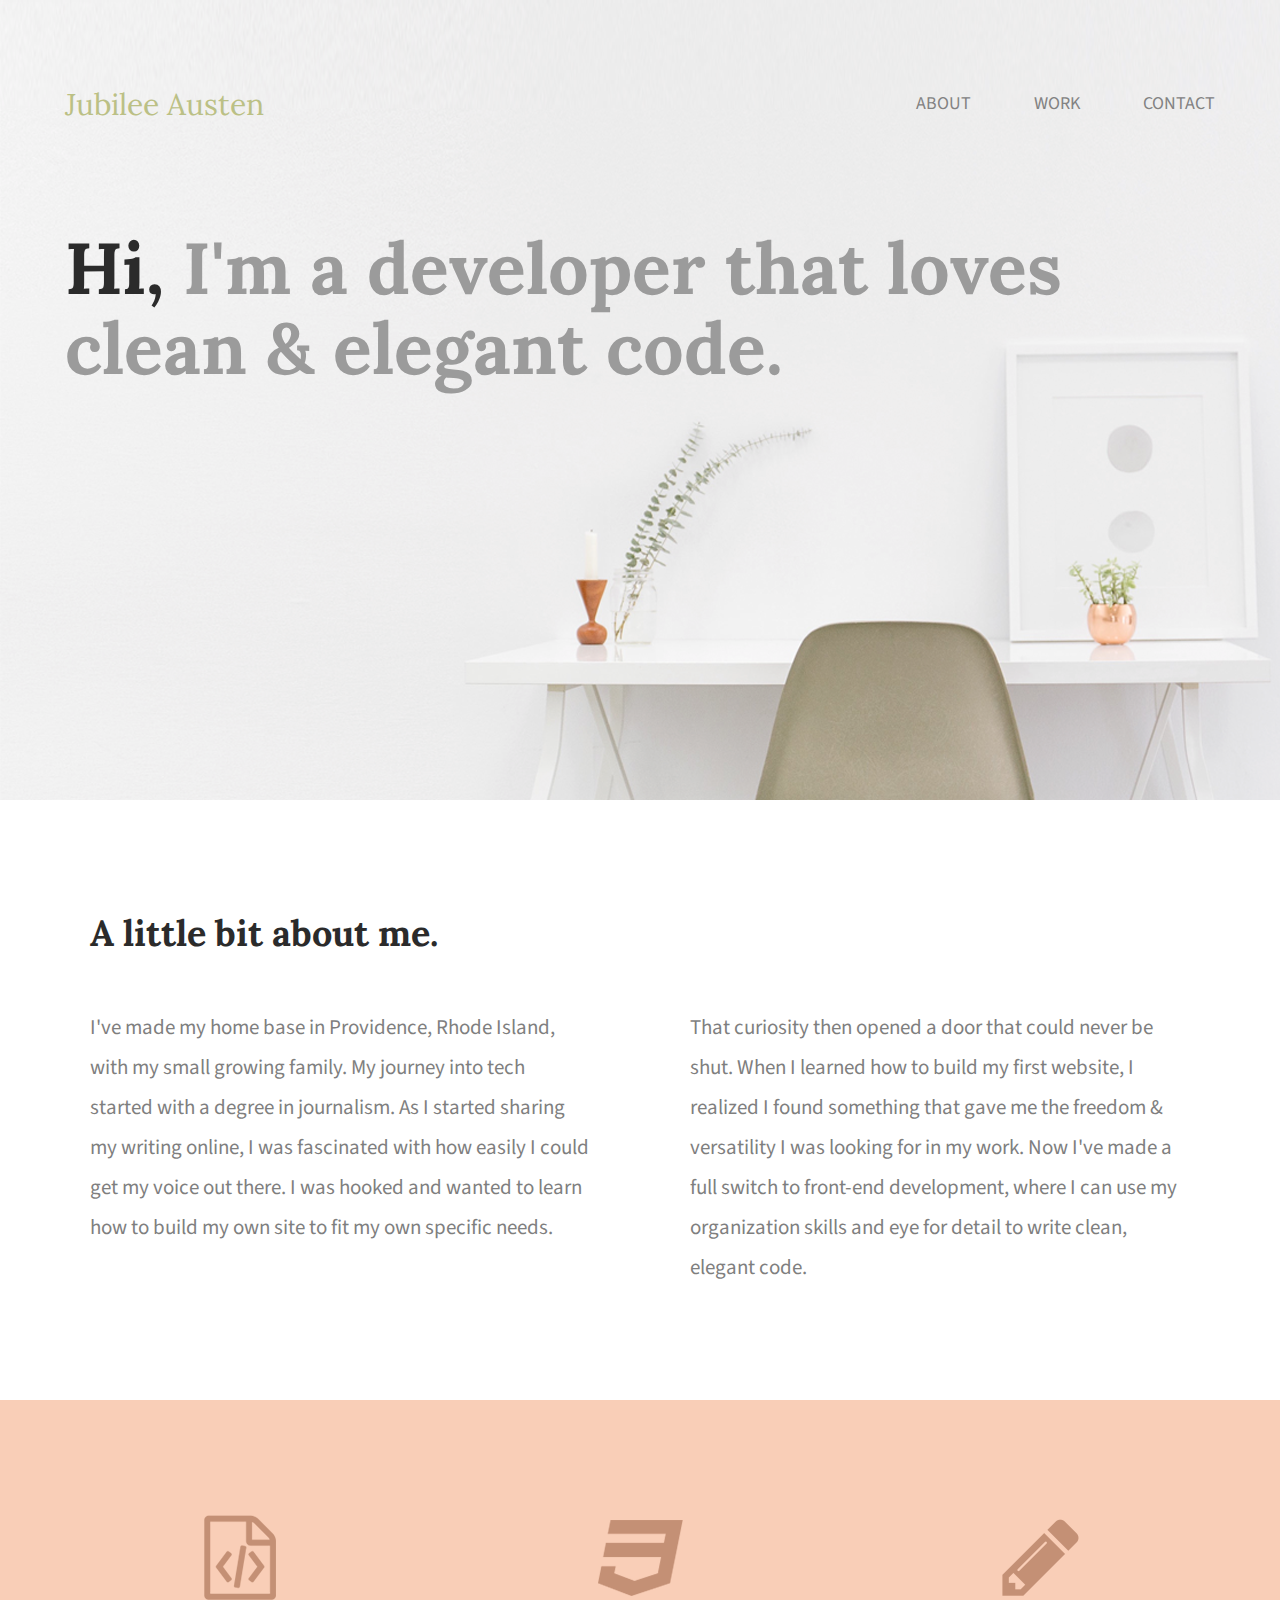
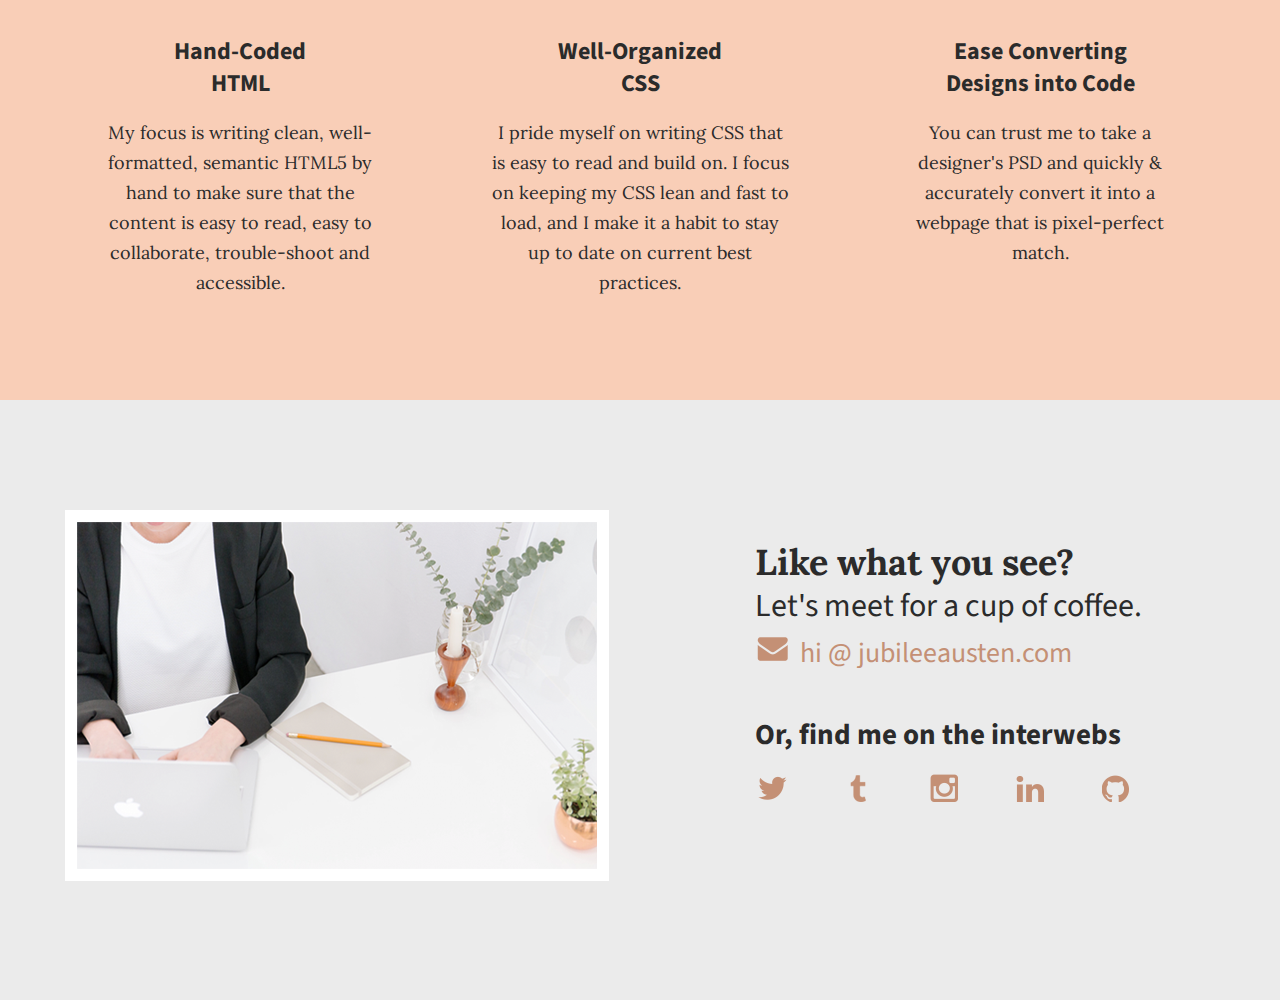
<file: jubilee-austen/jubilee-austen.html>
<!doctype html>
<html>
    <head>
        <title>Jubilee Austen | Portfolio </title>
        <link rel="stylesheet" href="../css/normalize.css">
        <link rel="stylesheet" href="../css/jubilee-austen.css">
        <link href='https://fonts.googleapis.com/css?family=Source+Sans+Pro:400,700' rel='stylesheet' type='text/css'>
        <link href="https://fonts.googleapis.com/css?family=Lora:400,700" rel="stylesheet"> 
    </head>
    <body>
        <header>
            <div class="full-width">
                <div class="half-width">
                    <h1>
                        Jubilee Austen
                    </h1>
                    
                </div>
                <div class="half-width">
                    
                    <nav>
                        <ul>
                            <li><a href="#about">About</a></li>
                            <li><a href="#work">Work</a></li>
                            <li><a href="#contact">Contact</a></li>
                        </ul>
                    </nav>
                </div>
                <h2><span>Hi,</span> I'm a developer that loves clean &amp; elegant code.</h2>
            </div>
        </header>
        
        <main>
            <section id="about">
                <div class="full-width">
                        <h2>A little bit about me.</h2>
                    <div class="half-width">
                        <p>I've made my home base in Providence, Rhode Island, with my small growing family. My journey into tech started with a degree in journalism. As I started sharing my writing online, I was fascinated with how easily I could get my voice out there. I was hooked and wanted to learn how to build my own site to fit my own specific needs.</p>
                    </div>
                    <div class="half-width">
                        <p>That curiosity then opened a door that could never be shut. When I learned how to build my first website, I realized I found something that gave me the freedom & versatility I was looking for in my work. Now I've made a full switch to front-end development, where I can use my organization skills and eye for detail to write clean, elegant code.</p>
                    </div>
                </div>
            </section>
            <section id="work">
                <div class="full-width">
                    <div class="third-width">
                        <img src="../img/icon-html.png" alt="HTML icon">
                        <h3>Hand-Coded HTML</h3>
                            <p>My focus is writing clean, well-formatted, semantic HTML5 by hand to make sure that the content is easy to read, easy to collaborate, trouble-shoot and accessible.</p>
                    </div>
                    <div class="third-width">
                        <img src="../img/icon-css.png" alt="css icon"/>
                        <h3>Well-Organized CSS</h3>
                            <p>I pride myself on writing CSS that is easy to read and build on. I focus on keeping my CSS lean and fast to load, and I make it a habit to stay up to date on current best practices.</p>
                    </div>
                    <div class="third-width">
                        <img src="../img/icon-pencil.png" alt="pencil icon"/>
                        <h3>Ease Converting Designs into Code</h3>
                            <p>You can trust me to take a designer's PSD and quickly & accurately convert it into a webpage that is pixel-perfect match.</p>
                    </div>
                </div>

            </section>
            <footer id="contact">
                <div class="full-width">
                    <div class="half-width">
                        <img src="../img/contact.png" alt="worker" id="contact-img"/>
                    </div>
                    <div class="half-width" id="contact-info">
                        <h2>Like what you see?</h2>
                        <h3 id="email-header">Let's meet for a cup of coffee.</h3>
                            <a href="mailto:hi@jubileeausten.com"><img src="../img/icon-envelope.png" alt="envelope" id="envelope"/>hi @ jubileeausten.com</a>
                        <h3 id="socialmedia-header">Or, find me on the interwebs</h3>
                            <ul>
                                <li><a href="https://www.twitter.com"><img src="../img/icon-twitter.png" alt="twitter icon"/></a></li>
                                <li><a href="https://www.tumblr.com"><img src="../img/icon-tumblr.png" alt="tumblr icon"/></a></li>
                                <li><a href="https://www.instagram.com"><img src="../img/icon-instagram.png" alt="instagram icon"/></a></li>
                                <li><a href="https://www.linkedin.com"><img src="../img/icon-linkedin.png" alt="linkedin icon"/></a></li>
                                <li><a href="https://www.github.com"><img src="../img/icon-github.png" alt="github icon"/></a></li>
                            </ul>
                    </div>
                </div>

            </footer>
        </main>
    </body>
</html>
</file>
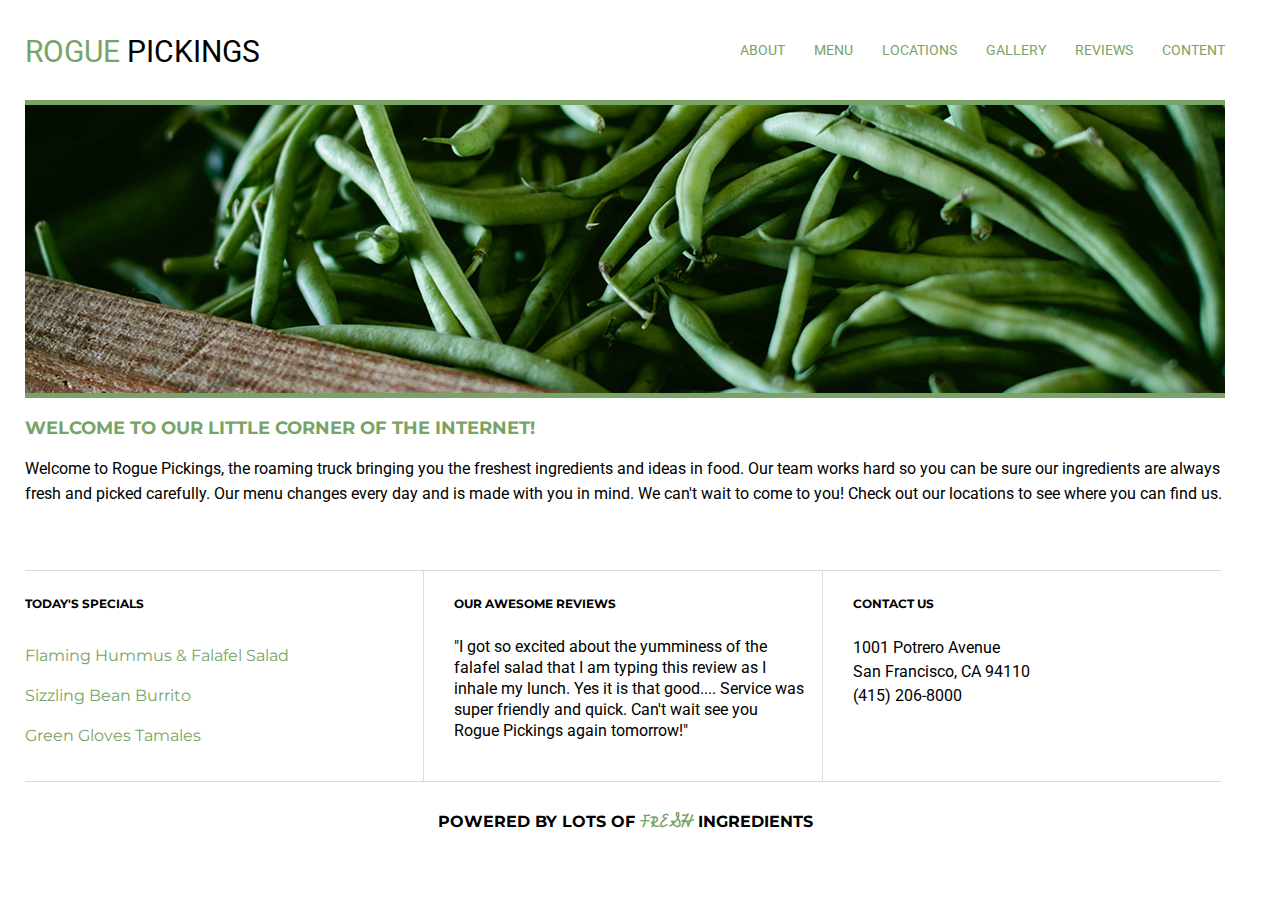
<file: rogue-pickings/rogue-pickings.html>
<!doctype html>
<html>
    <head>
            <title>Rogue Pickings</title>
            <link rel="stylesheet" href="../css/normalize.css">
            <link rel="stylesheet" href="../css/rogue-pickings.css"> 
            <link href="https://fonts.googleapis.com/css?family=Montserrat:400,700" rel="stylesheet">
            <link href="https://fonts.googleapis.com/css?family=Roboto:400,700" rel="stylesheet">
            <link href="https://fonts.googleapis.com/css?family=Cedarville+Cursive" rel="stylesheet">
    </head>
    <body>
        <header>
            <div class="full-width">
                <div class="half-width">
                    <h1><span>Rogue</span> Pickings</h1>
                    </div>
                <div class="half-width">
                    <nav>
                        <ul>
                            <li>About</li>
                            <li>Menu</li>
                            <li>locations</li>
                            <li>Gallery</li>
                            <li>Reviews</li>
                            <li>Content</li>
                        </ul>
                    </nav>
                </div>
            </div>
        </header>
        
        <main>
           <div id="top-section">
               <div class="full-width">
                    <div>
                        <img src="../img/rogue-pickings.png" alt="greenbeans"/>
                        <h2>Welcome to our little corner of the internet!</h2>
                        <p>Welcome to Rogue Pickings, the roaming truck bringing you the freshest ingredients and ideas in food. Our team works hard so you can be sure our ingredients are always fresh and picked carefully. Our menu changes every day and is made with you in mind. We can't wait to come to you! Check out our locations to see where you can find us. </p>
                    </div>
                </div>
            </div>
           <div id="botton-section">
               <section class="third-width" id="section-one">
                   <h3>Today's Specials</h3>
                   <ul>
                       <li>Flaming Hummus &amp; Falafel Salad</li>
                       <li>Sizzling Bean Burrito</li>
                       <li>Green Gloves Tamales</li>
                   </ul>
               </section>
               <section class="third-width" id="section-two">
                   <h3>Our Awesome Reviews</h3>
                   <p>"I got so excited about the yumminess of the falafel salad that I am typing this review as I inhale my lunch. Yes it is that good.... Service was super friendly and quick. Can't wait see you Rogue Pickings again tomorrow!"</p>
               </section>
               <section class="third-width" id="section-three">
                   <h3>Contact Us </h3>
                   <p>1001 Potrero Avenue<br>
                        San Francisco, CA 94110<br>
                        (415) 206-8000 
                    </p>
               </section>
           </div>
           <footer>
                <h4>Powered by lots of <span>fresh</span> ingredients
                </h4>
           </footer>
        </main>
    </body>
</html>
</file>
<file: css/jubilee-austen.css>
/***** BASE STYLES *****/
body {
    font-family: 'Source Sans Pro', sans-serif;
    color: #2b2b2b;
}
#about, #work, #contact {
    height: 600px;
}
/***** GRID *****/
.full-width {
    width: 1200px;
    margin: 0 auto;
}
.half-width {
    width: 600px;
    float: left;
}
.third-width {
    width: 400px;
    float: left;
}
/***** HEADER *****/
header{
    height:800px;
    background: url('../img/hero.png');
    background-size:cover;
}
header h1{
    font-size:30px;
    font-family:'Lora';
    padding: 65px 0 65px 25px;
    color:#bbc085;
    font-weight:normal;
}
nav {
    float: right;
    padding: 75px 25px;
}
nav ul li{
    display:inline-block;
}
nav ul li a{
        text-transform:uppercase;
        text-decoration:none;
        font-size:18px;
        color:#828282;
        padding-left:60px;
}
header h2 {
    width:1000px;
    clear:both;
    font-family:'Lora',serif;
    font-size:72px;
    line-height:80px;
    color:#9b9b9b;
    padding:20px 0 20px 25px;
}
header h2 span {
    color:#2b2b2b;
}
/***** ABOUT SECTION *****/
#about .full-width{
    padding: 80px 0
}
#about h2 {
    font-family: 'Lora', serif;
    font-size:36px;
    padding-left:50px;
}
#about p {
    font-size:21px;
    color:#7f7f7f;
    line-height:40px;
    padding-left:50px;
    padding-right:50px;
}
/***** WORK SECTION *****/
#work {
    background-color: #f9ceb7;
    text-align: center;
}
#work .full-width {
    padding: 115px 0;
}
#work img {
    padding-bottom: 30px;
}
#work h3 {
    font-size: 24px;
    line-height: 32px;
    width:190px;
    margin: 0 auto;
}
#work p {
    font-family: 'Lora';
    font-size: 18px;
    line-height: 30px;
    padding: 0 50px;
}
/***** CONTACT *****/
#contact {
    background-color:#ebebeb;
}
#contact .full-width{
    padding: 110px 0;
}
#contact img#contact-img{
    margin-left:25px;
    border: 12px solid #ffffff;
}
#contact h2, #contact #email-header, #contact #socialmedia-header, #contact ul{
    padding-left: 115px;
}
#contact #envelope {
    padding: 0 10px 0 115px;
}
#contact h2 {
    font-family:'Lora';
    font-size:36px;
    line-height:44px;
}
#contact #email-header {
    font-size: 32px;
    font-weight:normal;
    line-height:44px;
    margin: -30px 0 5px 0;
}
#contact #socialmedia-header {
    font-weight:bold;
    font-size:29px;
    line-height:44px;
    margin:40px 0 0 0;
}
#contact a{
    text-decoration:none;
    color:#c49075;
    font-weight:normal;
    font-size: 28px;
}
#contact ul {
    list-style:none;
}
#contact ul li {
    display: inline-block;
}
#contact ul img {
    font-size:32px;
    padding-right:48px;
}
</file>
<file: css/rogue-pickings.css>
/***** BASE STYLES *****/
body {
    font-family: "Montserrat", sans-serif;
    width: 1200px;
    padding: 0 25px;
}
/***** HEADER *****/
header .half-width {
    width: 600px;
    height: 100px;
    float: left;
}
h1 {
    font-size: 30px;
    line-height: 23px;
    text-transform: uppercase;
    padding: 40px 0;
    font-family:'Roboto', sans-serif;
    font-weight: normal;
    margin: 0 auto;
}
h1 span {
    color: #77a466;
}
nav {
    float: right;
    padding: 40px 0;

}
nav ul{
    margin: 0 auto;
}
nav li{
    display:inline-block;
    text-decoration: none;
    text-transform: uppercase;
    font-size: 14px;
    padding-left: 25px;
    color: #77a466;
    font-family: 'roboto', sans-serif;
}
/***** TOP SECTION *****/
#top-section{
    height:470px;
    clear: both;
}
#top-section img{
    border-top: solid 5px #77a466;
    border-bottom: solid 5px #77a466;
}
#top-section h2 {
    font-size: 18px;
    color: #77a466;
    line-height:23px;
    text-transform: uppercase;
    font-weight: bold;
}
#top-section p{
    font-size: 16px;
    font-family: 'roboto', sans-serif;
    line-height: 25px;
}
/***** BOTTOM SECTION *****/
.third-width{
    width: 398px;
    float: left;
    height: 210px;
    border-bottom: solid 1px #dedbdc;
    border-top: solid 1px #dedbdc;
    margin: 0;

}
#section-one, #section-two {
    border-right: solid 1px #dedbdc;
}
#section-two h3, #section-three h3 {
    padding-left: 30px;
}
h3 {
    font-size: 12px;
    text-transform: uppercase;
    padding: 25px 0;
    margin: 0;
    font-weight: bold;
}
#section-one ul {
    margin: 0;
    padding-left: 0;
}
#section-one ul li{
    text-decoration: none;
    color: #77a466;
    font-size: 16px;
    line-height: 18px;
    list-style: none;
    line-height: 250%;
}
#section-two p {
    font-size: 16px;
    font-family: 'roboto', sans-serif;
    line-height: 21px;
    width: 350px;
    margin: 0 0;
    padding-left: 30px;
}
#section-three p{
    font-size: 16px;
    margin: 0 auto;
    padding-left: 30px;
    line-height: 24px;
    font-family: 'roboto', sans-serif;
}
/***** FOOTER *****/
footer {
    clear: both;
    text-align: center;
    height: 75px;
}
h4 {
    margin: 0 auto; 
    padding: 25px;
    font-size: 16px;
    text-transform: uppercase;
    font-weight: bold;
}
h4 span{
    font-family: 'Cedarville Cursive', cursive;
    color: #77a466;
}
</file>
